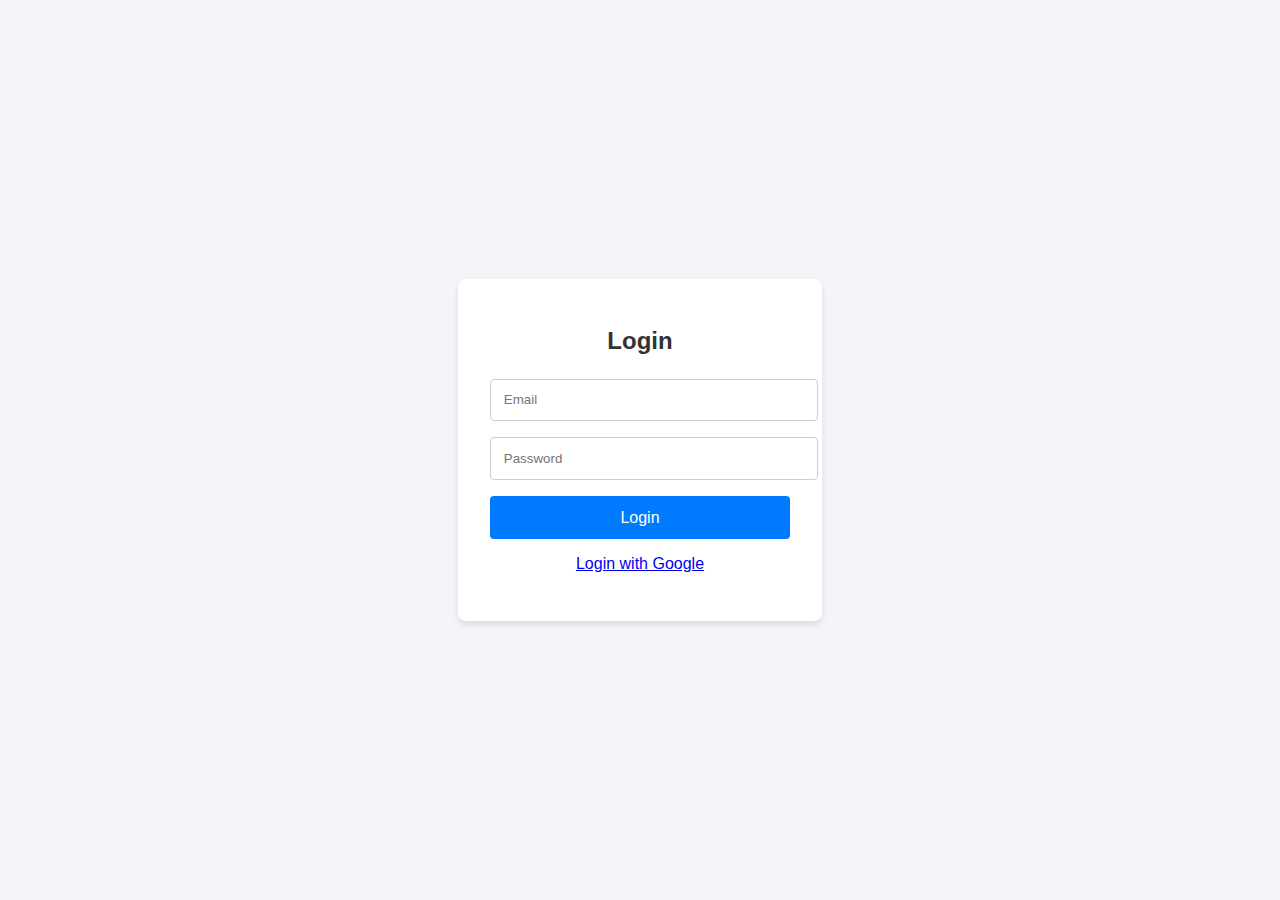
<file: app/services/web/templates/login.html>
<!DOCTYPE html>
<html lang="en">
<head>
  <meta charset="UTF-8">
  <meta name="viewport" content="width=device-width, initial-scale=1.0">
  <title>Login</title>
  <style>
    body {
      font-family: Arial, sans-serif;
      display: flex;
      justify-content: center;
      align-items: center;
      height: 100vh;
      margin: 0;
      background-color: #f4f4f9;
    }

    .login-container {
      background: #fff;
      padding: 2rem;
      border-radius: 8px;
      box-shadow: 0 4px 6px rgba(0, 0, 0, 0.1);
      width: 300px;
      text-align: center;
    }

    .login-container h1 {
      margin-bottom: 1.5rem;
      font-size: 1.5rem;
      color: #333;
    }

    .login-container input {
      width: 100%;
      padding: 0.8rem;
      margin-bottom: 1rem;
      border: 1px solid #ccc;
      border-radius: 4px;
    }

    .login-container button {
      width: 100%;
      padding: 0.8rem;
      background-color: #007bff;
      color: white;
      border: none;
      border-radius: 4px;
      font-size: 1rem;
      cursor: pointer;
    }

    .login-container button:hover {
      background-color: #0056b3;
    }

    .error-message {
      color: red;
      font-size: 0.9rem;
      margin-bottom: 1rem;
    }
  </style>
</head>
<body>
  <div class="login-container">
    <h1>Login</h1>
    <div id="error-message" class="error-message"></div>
    <form id="login-form">
      <input type="email" id="email" placeholder="Email" required />
      <input type="password" id="password" placeholder="Password" required />
      <button type="submit">Login</button>
    </form>
    <p><a href="/google/auth">Login with Google</a></p>
  </div>

  <script>
  function getBrowserName() {
    const userAgent = navigator.userAgent;
      if (userAgent.includes("Edg")) {
          return "Microsoft Edge";
      } else if (userAgent.includes("OPR") || userAgent.includes("Opera")) {
          return "Opera";
      } else if (userAgent.includes("Chrome")) {
          return "Google Chrome";
      } else if (userAgent.includes("Safari")) {
          return "Apple Safari";
      } else if (userAgent.includes("Firefox")) {
          return "Mozilla Firefox";
      } else if (userAgent.includes("MSIE") || userAgent.includes("Trident")) {
          return "Internet Explorer";
      } else {
          return "Unknown Browser";
      }
    }
    document.getElementById('login-form').addEventListener('submit', async function(event) {
      event.preventDefault();

      const email = document.getElementById('email').value;
      const password = document.getElementById('password').value;
      const browser = getBrowserName();

      try {
        const response = await fetch('/login', {
          method: 'POST',
          headers: {
            'Content-Type': 'application/json'
          },
          body: JSON.stringify({ email, password, browser })
        });

        if (!response.ok) {
            const err = await response.json();
            throw new Error(err.message || 'Login failed. Please check your credentials.');
        }

        const data = await response.json();

        if ((data.access_token) && (data.refresh_token)) {
          localStorage.setItem('jwtToken', `${data.access_token} ${data.refresh_token}`);
          window.location.href = '/';
        } else {
          throw new Error('No token received.');
        }
      } catch (error) {
        document.getElementById('error-message').textContent = error.message;
      }
    });
  </script>
</body>
</html>
</file>
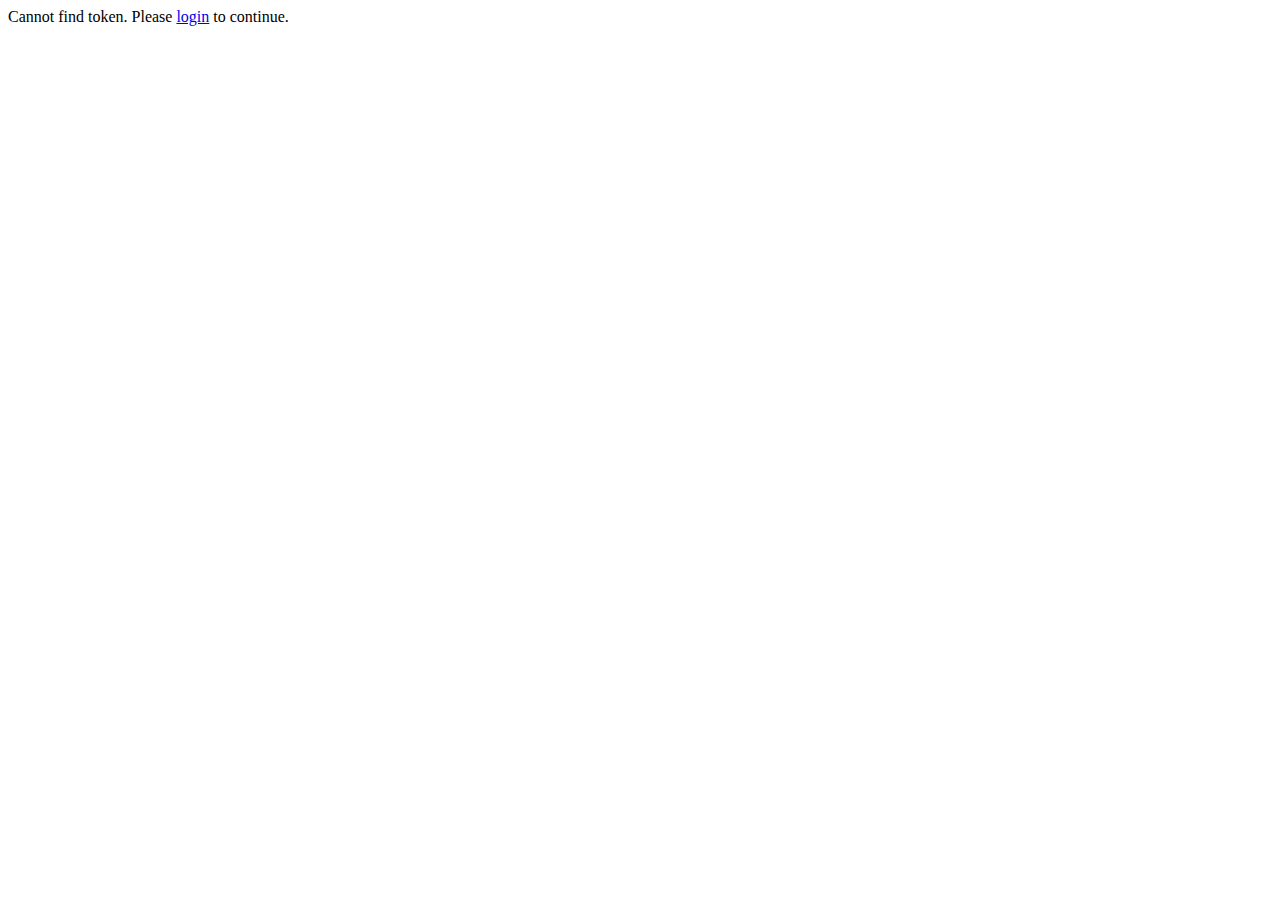
<file: app/services/web/templates/token.html>
<!DOCTYPE html>
<html lang="en">
<head>
  <meta charset="UTF-8">
  <title>Token Checker</title>
</head>
<body>
  <div id="message"></div>
  <script>
    // Helper function to parse query parameters from the URL
    function getQueryParams() {
      const params = {};
      const queryString = window.location.search.substring(1);
      const pairs = queryString.split("&");
      for (let pair of pairs) {
        if (pair === "") continue; // Skip if empty
        const [key, value] = pair.split("=");
        params[decodeURIComponent(key)] = decodeURIComponent(value || "");
      }
      return params;
    }

    // Get the query parameters and check for a "token"
    const queryParams = getQueryParams();
    const token = queryParams.token;
    const messageDiv = document.getElementById("message");

    if (token) {
      // Save the token in localStorage under the key "jwtToken"
      localStorage.setItem("jwtToken", token);
      // Redirect to the home page
      window.location.href = "/";
    } else {
      // No token found: display a message with a link to /login
      messageDiv.innerHTML = 'Cannot find token. Please <a href="/login">login</a> to continue.';
    }
  </script>
</body>
</html>
</file>
